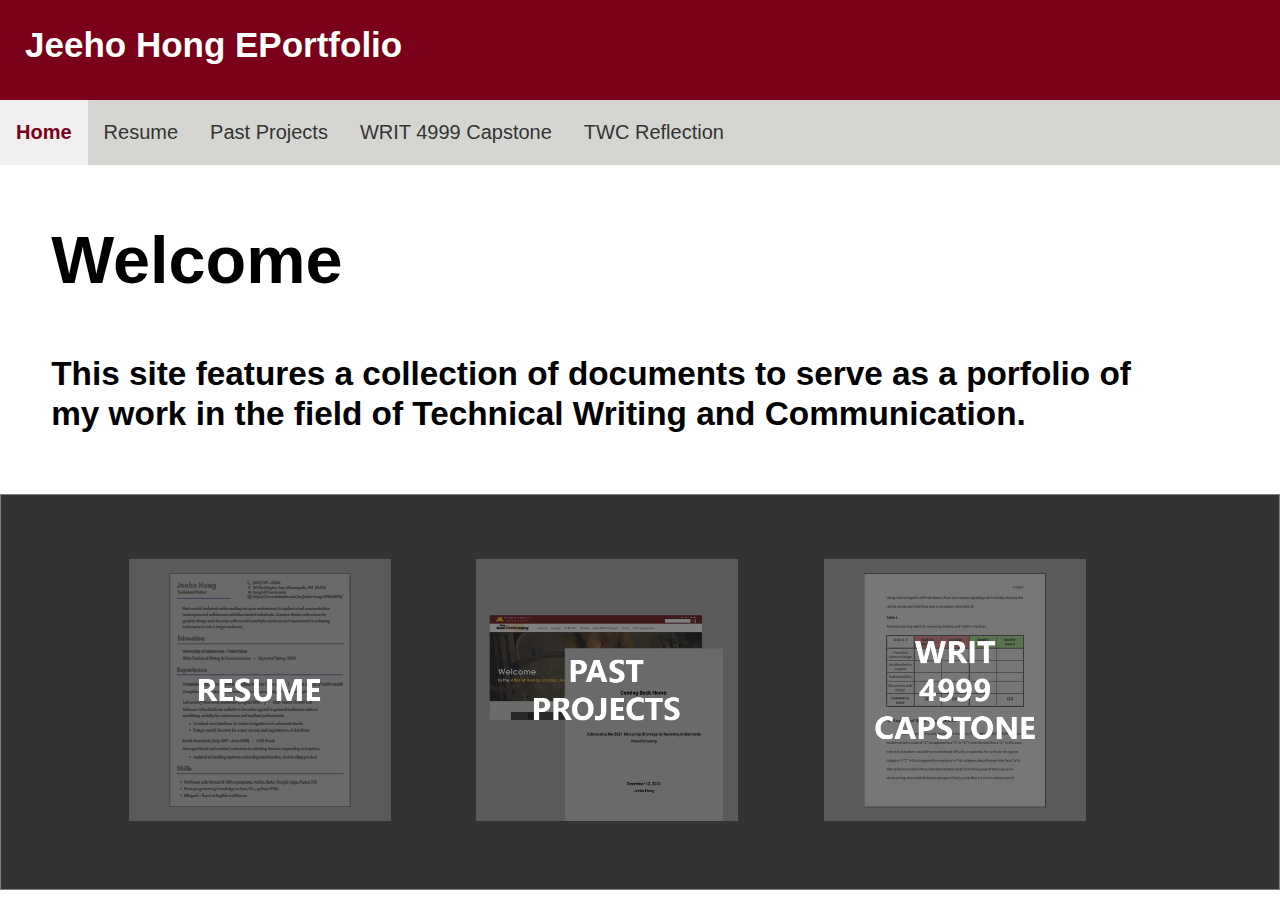
<file: index.html>
<!DOCTYPE html>
<html lang="en" dir="ltr">
  <head>
    <meta charset="utf-8" />
    <title>Jeeho Hong EPortfolio</title>
    <meta name="viewport" content="width=device-width, initial-scale=1.0" />
    <link rel="stylesheet" href="eportfolio.css" />
  </head>
  <body>
    <div class="banner">
      <b class="logotext">Jeeho Hong EPortfolio</b>
    </div>
    <nav>
      <div class="topnav" id="myTopnav">
        <div class="dropdown">
          <button
            onclick="window.location.href='index.html'"
            class="active" class="dropbtn"
          >
            Home
          </button>
        </div>
        <div class="dropdown">
          <button
            onclick="window.location.href='resume.html'"
            class="dropbtn"
          >
            Resume
          </button>
        </div>
        <div class="dropdown">
          <button
            onclick="window.location.href='past-projects.html'"
            class="dropbtn"
          >
            Past Projects
          </button>
        </div>
        <div class="dropdown">
          <button
            onclick="window.location.href='capstone.html'"
            class="dropbtn"
          >
            WRIT 4999 Capstone
          </button>
        </div>
        <div class="dropdown">
          <button
            onclick="window.location.href='reflection.html'"
            class="dropbtn"
          >
           TWC Reflection
          </button>
        </div>
      </div>  
    </nav>
    <script>
      function myFunction() {
        var x = document.getElementById("myTopnav");
        if (x.className === "topnav") {
          x.className += " responsive";
        } else {
          x.className = "topnav";
        }
      }
    </script>
    <main id="umn-main" role="main">
      <div class="welcome-banner">
        <div class="welcome">
          <h1>Welcome</h1>
          <h2>
            This site features a collection of documents to serve as a porfolio of <br>my work in the field of Technical Writing and Communication.
          </h2>
        </div>
      </div>
      <div class="grid-container">
        <a href="resume.html" class="tn-link"
          ><img
            class="thumbnail"
            src="images/resume tn.png"
            alt="Link to resume page"
        /></a>
        <a href="past-projects.html" class="tn-link"
          ><img
            class="thumbnail"
            src="images/past projects tn.png"
            alt="Link to past projects page"
        /></a>
        <a href="capstone.html" class="tn-link"
          ><img
            class="thumbnail"
            src="images/capstone tn.png"
            alt="Link to capstone page"
        /></a>
      </div>
      <!-- gifpage -->
    </main>
  </body>
</html>
</file>
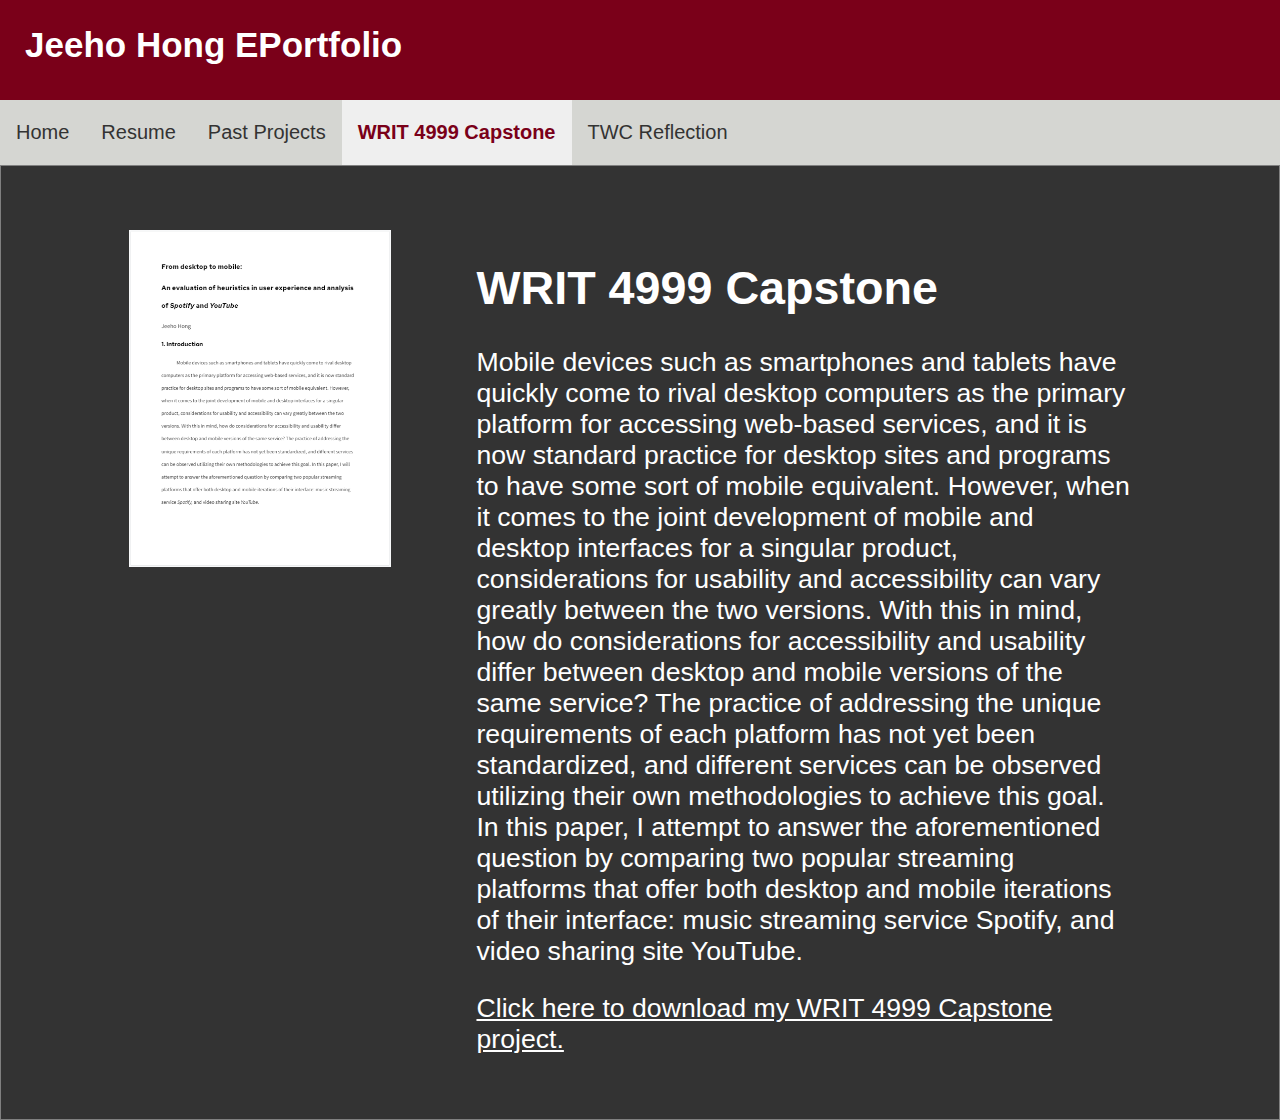
<file: capstone.html>
<!DOCTYPE html>
<html lang="en" dir="ltr">
  <head>
    <meta charset="utf-8" />
    <title>Jeeho Hong EPortfolio</title>
    <meta name="viewport" content="width=device-width, initial-scale=1.0" />
    <link rel="stylesheet" href="eportfolio.css" />
  </head>
  <body>
    <div class="banner">
      <b class="logotext">Jeeho Hong EPortfolio</b>
    </div>
    <nav>
      <div class="topnav" id="myTopnav">
        <div class="dropdown">
          <button
            onclick="window.location.href='index.html'"
            class="dropbtn"
          >
            Home
          </button>
        </div>
        <div class="dropdown">
          <button
            onclick="window.location.href='resume.html'"
            class="dropbtn"
          >
            Resume
          </button>
        </div>
        <div class="dropdown">
          <button
            onclick="window.location.href='past-projects.html'"
            class="dropbtn"
          >
            Past Projects
          </button>
        </div>
        <div class="dropdown">
          <button
            onclick="window.location.href='capstone.html'" class="active" 
            class="dropbtn"
          >
            WRIT 4999 Capstone
          </button>
        </div>
        <div class="dropdown">
          <button
            onclick="window.location.href='reflection.html'"
            class="dropbtn"
          >
           TWC Reflection
          </button>
        </div>
      </div>  
    </nav>
    <script>
      function myFunction() {
        var x = document.getElementById("myTopnav");
        if (x.className === "topnav") {
          x.className += " responsive";
        } else {
          x.className = "topnav";
        }
      }
    </script>
    <main id="umn-main" role="main">
      <div class="grid-container">
        <a href="./materials/WRIT 4999 Capstone.docx" download class="tn-link"
          ><img
            class="thumbnail"
            src="./images/capstone cover.PNG"
            alt="Link to Resume"
        /></a>
        <div class="description">
          <h1>WRIT 4999 Capstone</h1>
          <p>Mobile devices such as smartphones and tablets have quickly come to rival desktop computers as the primary platform for accessing web-based services, and it is now standard practice for desktop sites and programs to have some sort of mobile equivalent. However, when it comes to the joint development of mobile and desktop interfaces for a singular product, considerations for usability and accessibility can vary greatly between the two versions. With this in mind, how do considerations for accessibility and usability differ between desktop and mobile versions of the same service? The practice of addressing the unique requirements of each platform has not yet been standardized, and different services can be observed utilizing their own methodologies to achieve this goal. In this paper, I attempt to answer the aforementioned question by comparing two popular streaming platforms that offer both desktop and mobile iterations of their interface: music streaming service Spotify, and video sharing site YouTube. 
          </p>
          <a href="./materials/WRIT 4999 Capstone.docx" class="download-link" download>Click here to download my WRIT 4999 Capstone project.</a>
        </div>
      </div>
    </main>
  </body>
</html>
</file>
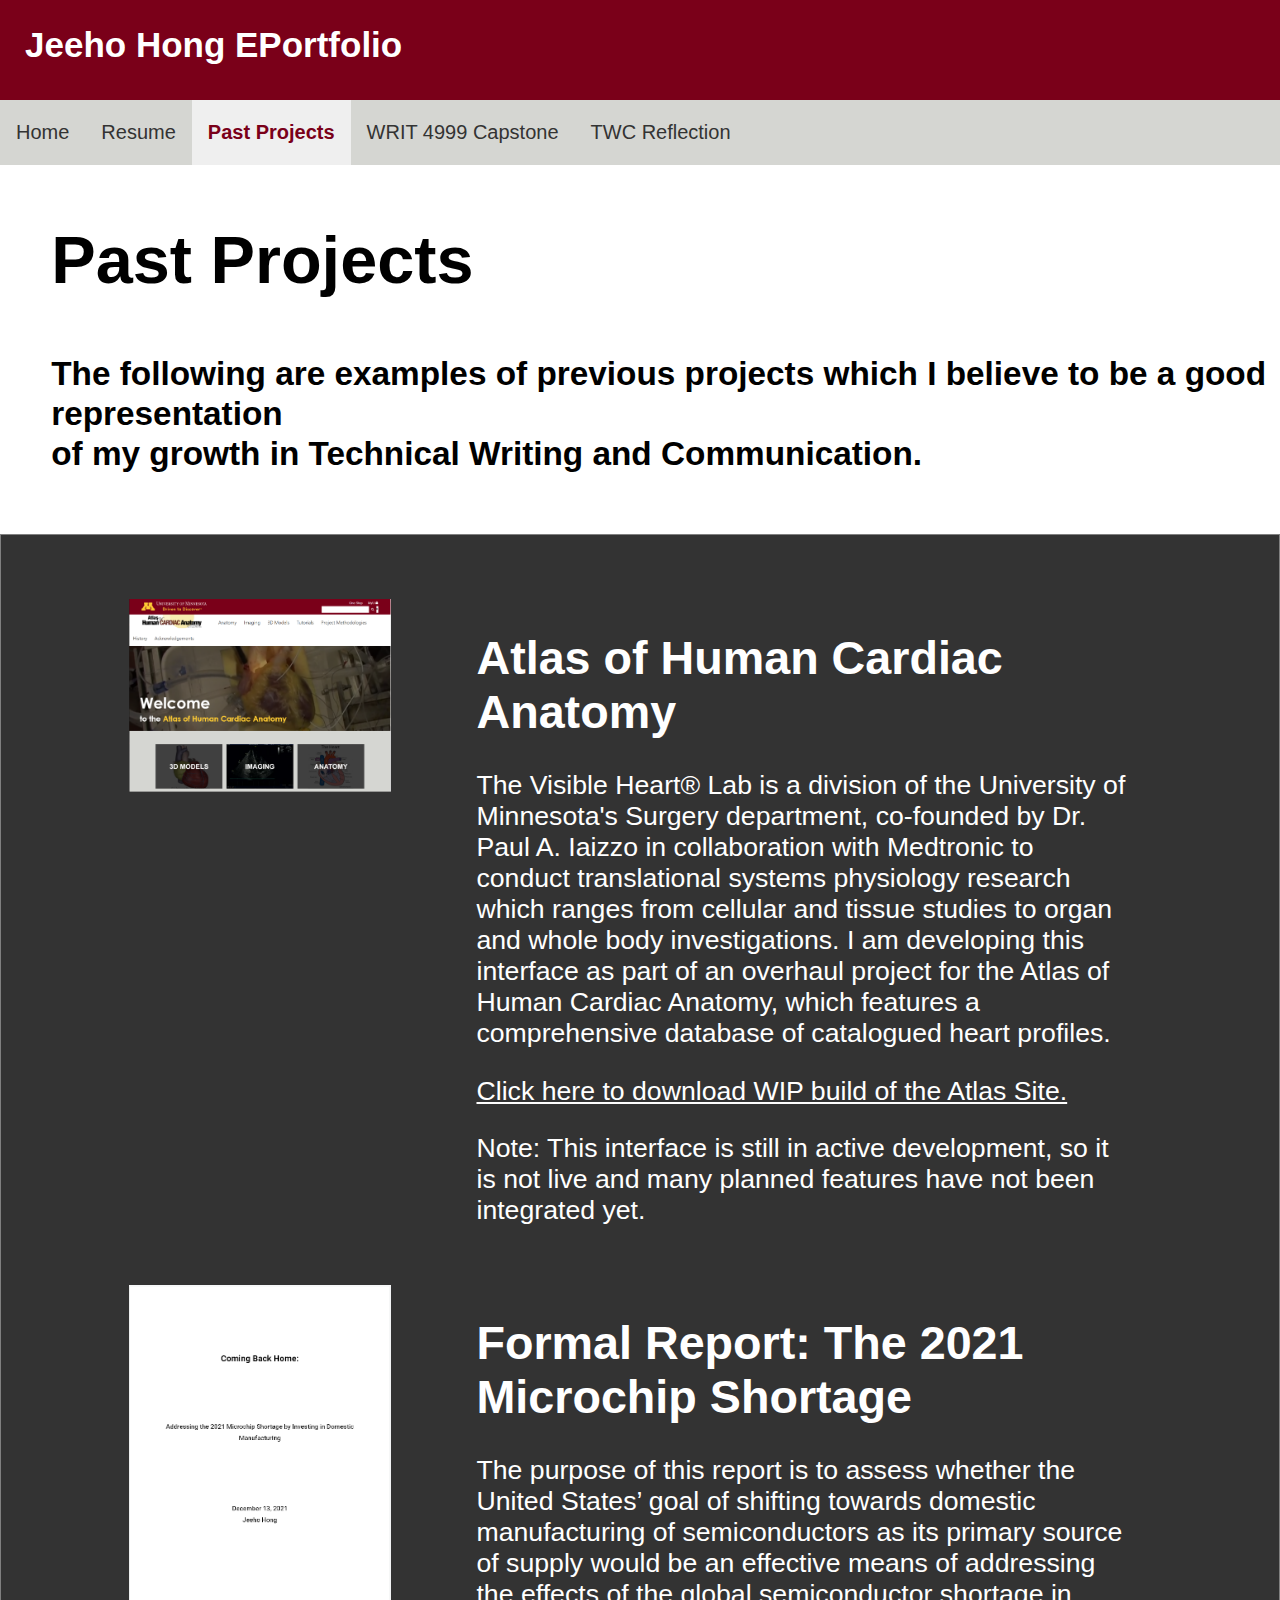
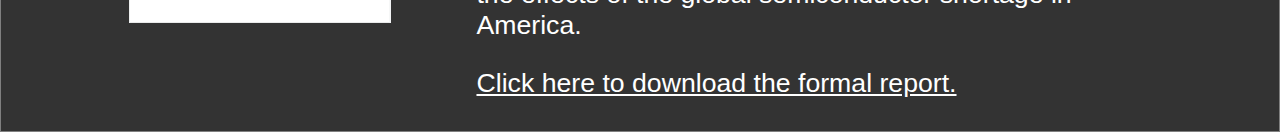
<file: past-projects.html>
<!DOCTYPE html>
<html lang="en" dir="ltr">
  <head>
    <meta charset="utf-8" />
    <title>Jeeho Hong EPortfolio</title>
    <meta name="viewport" content="width=device-width, initial-scale=1.0" />
    <link rel="stylesheet" href="eportfolio.css" />
  </head>
  <body>
    <div class="banner">
      <b class="logotext">Jeeho Hong EPortfolio</b>
    </div>
    <nav>
      <div class="topnav" id="myTopnav">
        <div class="dropdown">
          <button
            onclick="window.location.href='index.html'"
            class="dropbtn"
          >
            Home
          </button>
        </div>
        <div class="dropdown">
          <button
            onclick="window.location.href='resume.html'"
            class="dropbtn"
          >
            Resume
          </button>
        </div>
        <div class="dropdown">
          <button
            onclick="window.location.href='past-projects.html'" class="active" 
            class="dropbtn"
          >
            Past Projects
          </button>
        </div>
        <div class="dropdown">
          <button
            onclick="window.location.href='capstone.html'"
            class="dropbtn"
          >
            WRIT 4999 Capstone
          </button>
        </div>
        <div class="dropdown">
          <button
            onclick="window.location.href='reflection.html'"
            class="dropbtn"
          >
           TWC Reflection
          </button>
        </div>
      </div>  
    </nav>
    <script>
      function myFunction() {
        var x = document.getElementById("myTopnav");
        if (x.className === "topnav") {
          x.className += " responsive";
        } else {
          x.className = "topnav";
        }
      }
    </script>
    <main id="umn-main" role="main">
      <div class="welcome-banner">
        <div class="welcome">
          <h1>Past Projects</h1>
          <h2>
            The following are examples of previous projects which I believe to be a good representation<br> of my growth in Technical Writing and Communication.
          </h2>
        </div>
      </div>
      <div class="grid-container">
        <a href="materials/atlas.rar" download class="tn-link"
          ><img
            class="thumbnail"
            src="./images/atlas home.PNG"
            alt="Download Visible Heart Lab draft"
        /></a>
        <div class="description">
          <h1>Atlas of Human Cardiac Anatomy</h1>
          <p>The Visible Heart® Lab is a division of the University of Minnesota's Surgery department, co-founded by Dr. Paul A. Iaizzo in collaboration with Medtronic to conduct translational systems physiology research which ranges from cellular and tissue studies to organ and whole body investigations. I am developing this interface as part of an overhaul project for the Atlas of Human Cardiac Anatomy, which features a comprehensive database of catalogued heart profiles.</p>
          <a href="materials/atlas.rar" class="download-link" download>Click here to download WIP build of the Atlas Site.</a>
          <p>Note: This interface is still in active development, so it is not live and many planned features have not been integrated yet.</p>
        </div>
        <br>
        <a href="materials/formal report.docx" download class="tn-link"
          ><img
            class="thumbnail"
            src="./images/microchips.PNG"
            alt="Download formal report on 2021 microchip shortage"
        /></a>
        <div class="description">
          <h1>Formal Report: The 2021 Microchip Shortage</h1>
          <p>The purpose of this report is to assess whether the United States’ goal of shifting towards domestic manufacturing of semiconductors as its primary source of supply would be an effective means of addressing the effects of the global semiconductor shortage in America. </p>
          <a href="materials/formal report.docx" class="download-link" download>Click here to download the formal report.</a>
        </div>
      </div>
      </div>
    </main>
  </body>
</html>
</file>
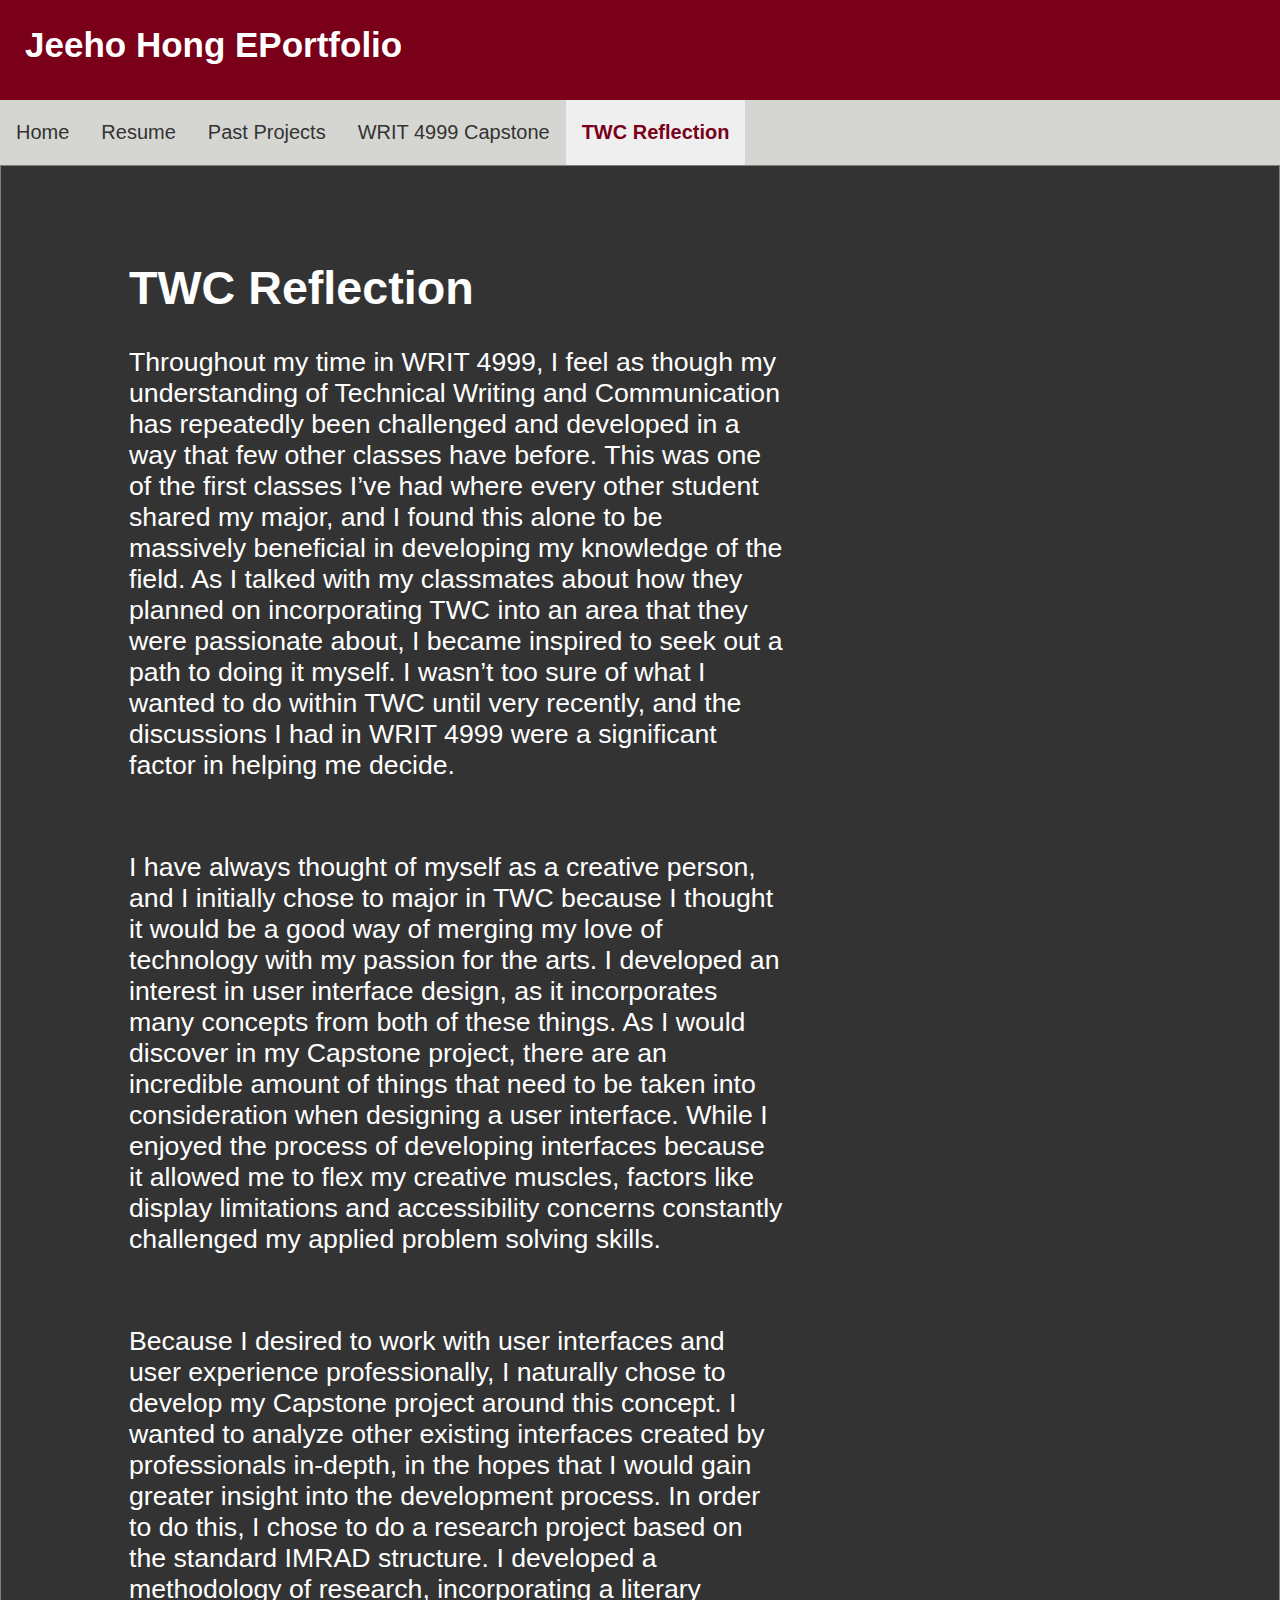
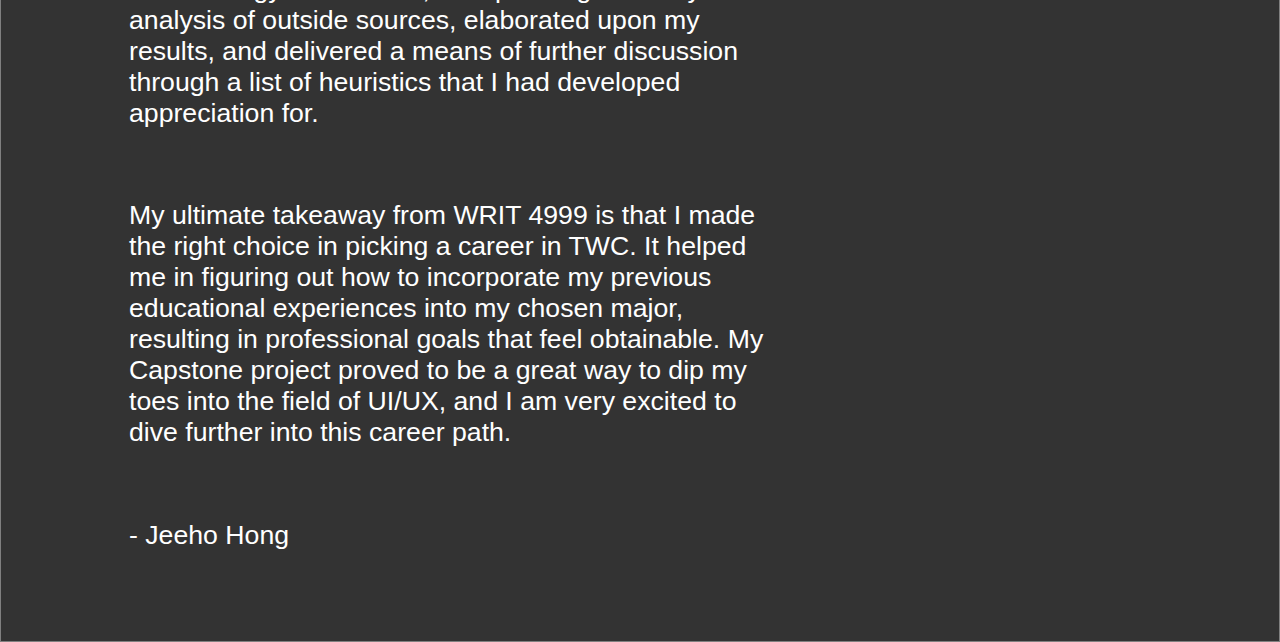
<file: reflection.html>
<!DOCTYPE html>
<html lang="en" dir="ltr">
  <head>
    <meta charset="utf-8" />
    <title>Jeeho Hong EPortfolio</title>
    <meta name="viewport" content="width=device-width, initial-scale=1.0" />
    <link rel="stylesheet" href="eportfolio.css" />
  </head>
  <body>
    <div class="banner">
      <b class="logotext">Jeeho Hong EPortfolio</b>
    </div>
    <nav>
      <div class="topnav" id="myTopnav">
        <div class="dropdown">
          <button
            onclick="window.location.href='index.html'"
            class="dropbtn"
          >
            Home
          </button>
        </div>
        <div class="dropdown">
          <button
            onclick="window.location.href='resume.html'"
            class="dropbtn"
          >
            Resume
          </button>
        </div>
        <div class="dropdown">
          <button
            onclick="window.location.href='past-projects.html'"
            class="dropbtn"
          >
            Past Projects
          </button>
        </div>
        <div class="dropdown">
          <button
            onclick="window.location.href='capstone.html'"
            class="dropbtn"
          >
            WRIT 4999 Capstone
          </button>
        </div>
        <div class="dropdown">
          <button
            onclick="window.location.href='reflection.html'" class="active" 
            class="dropbtn"
          >
            TWC Reflection
          </button>
        </div>
      </div>  
    </nav>
    <script>
      function myFunction() {
        var x = document.getElementById("myTopnav");
        if (x.className === "topnav") {
          x.className += " responsive";
        } else {
          x.className = "topnav";
        }
      }
    </script>
    <main id="umn-main" role="main">
      <div class="grid-container">
        <div class="description">
          <h1>TWC Reflection</h1>
          <p>Throughout my time in WRIT 4999, I feel as though my understanding of Technical Writing and Communication has repeatedly been challenged and developed in a way that few other classes have before. This was one of the first classes I’ve had where every other student shared my major, and I found this alone to be massively beneficial in developing my knowledge of the field. As I talked with my classmates about how they planned on incorporating TWC into an area that they were passionate about, I became inspired to seek out a path to doing it myself. I wasn’t too sure of what I wanted to do within TWC until very recently, and the discussions I had in WRIT 4999 were a significant factor in helping me decide. 
          </p>
          <br>
          <p>I have always thought of myself as a creative person, and I initially chose to major in TWC because I thought it would be a good way of merging my love of technology with my passion for the arts. I developed an interest in user interface design, as it incorporates many concepts from both of these things. As I would discover in my Capstone project, there are an incredible amount of things that need to be taken into consideration when designing a user interface. While I enjoyed the process of developing interfaces because it allowed me to flex my creative muscles, factors like display limitations and accessibility concerns constantly challenged my applied problem solving skills.
          </p>
          <br>
          <p>Because I desired to work with user interfaces and user experience professionally, I naturally chose to develop my Capstone project around this concept. I wanted to analyze other existing interfaces created by professionals in-depth, in the hopes that I would gain greater insight into the development process. In order to do this, I chose to do a research project based on the standard IMRAD structure. I developed a methodology of research, incorporating a literary analysis of outside sources, elaborated upon my results, and delivered a means of further discussion through a list of heuristics that I had developed appreciation for. 
          </p>
          <br>
          <p>My ultimate takeaway from WRIT 4999 is that I made the right choice in picking a career in TWC. It helped me in figuring out how to incorporate my previous educational experiences into my chosen major, resulting in professional goals that feel obtainable. My Capstone project proved to be a great way to dip my toes into the field of UI/UX,  and I am very excited to dive further into this career path.
          </p>
          <br>
          <p>- Jeeho Hong</p>
        </div>
      </div>
    </main>
  </body>
</html>
</file>
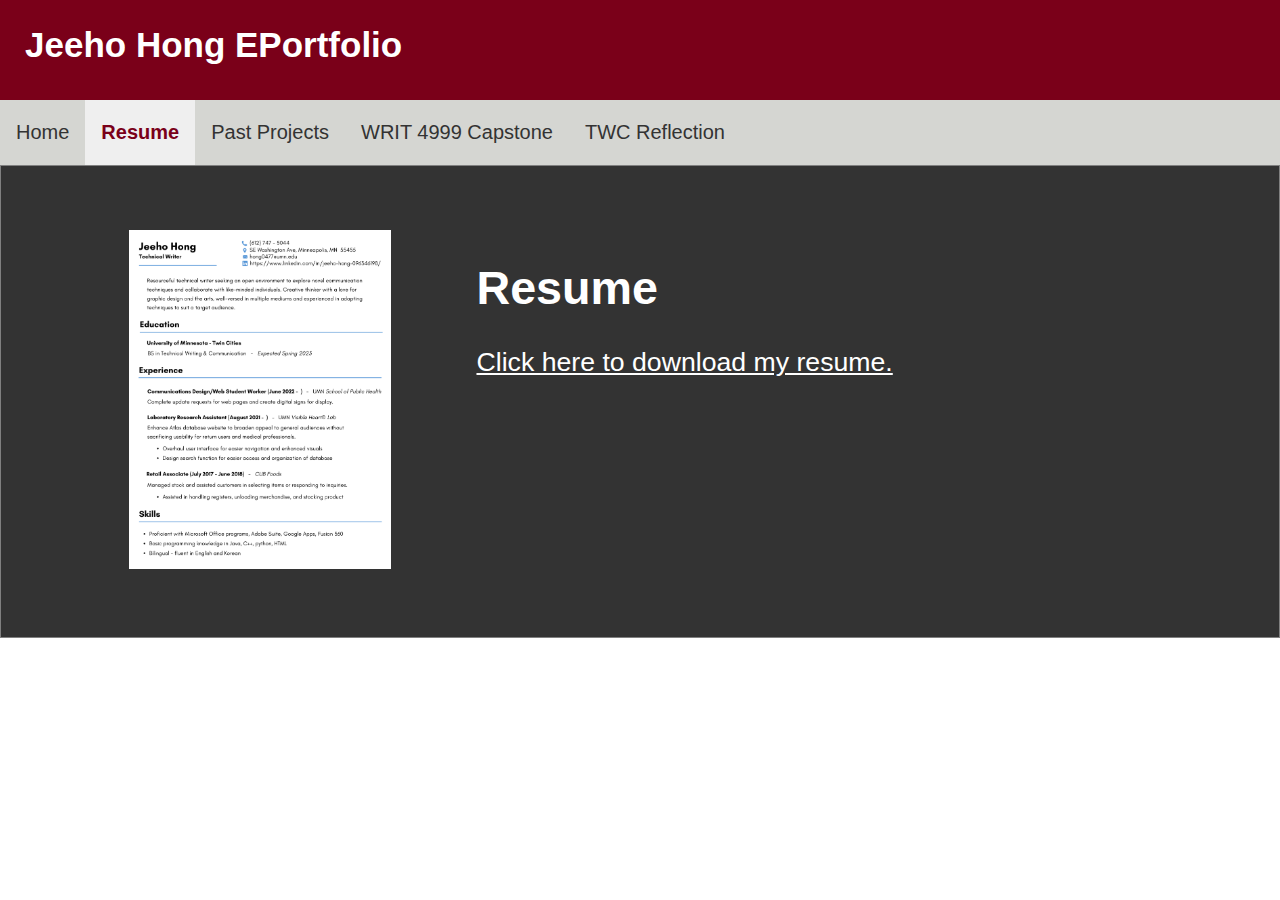
<file: resume.html>
<!DOCTYPE html>
<html lang="en" dir="ltr">
  <head>
    <meta charset="utf-8" />
    <title>Jeeho Hong EPortfolio</title>
    <meta name="viewport" content="width=device-width, initial-scale=1.0" />
    <link rel="stylesheet" href="eportfolio.css" />
  </head>
  <body>
    <div class="banner">
      <b class="logotext">Jeeho Hong EPortfolio</b>
    </div>
    <nav>
      <div class="topnav" id="myTopnav">
        <div class="dropdown">
          <button
            onclick="window.location.href='index.html'"
            class="dropbtn"
          >
            Home
          </button>
        </div>
        <div class="dropdown">
          <button
            onclick="window.location.href='resume.html'" class="active" 
            class="dropbtn"
          >
            Resume
          </button>
        </div>
        <div class="dropdown">
          <button
            onclick="window.location.href='past-projects.html'"
            class="dropbtn"
          >
            Past Projects
          </button>
        </div>
        <div class="dropdown">
          <button
            onclick="window.location.href='capstone.html'"
            class="dropbtn"
          >
            WRIT 4999 Capstone
          </button>
        </div>
        <div class="dropdown">
          <button
            onclick="window.location.href='reflection.html'"
            class="dropbtn"
          >
           TWC Reflection
          </button>
        </div>
      </div>  
    </nav>
    <script>
      function myFunction() {
        var x = document.getElementById("myTopnav");
        if (x.className === "topnav") {
          x.className += " responsive";
        } else {
          x.className = "topnav";
        }
      }
    </script>
    <main id="umn-main" role="main">
      <div class="grid-container">
        <a href="materials/resume full.png" download class="tn-link"
          ><img
            class="thumbnail"
            src="materials/resume full.png"
            alt="Link to Resume"
        /></a>
        <div class="description">
          <h1>Resume</h1>
          <a href="materials/resume full.png" class="download-link" download>Click here to download my resume.</a>
        </div>
      </div>
      <!-- gifpage -->
    </main>
  </body>
</html>
</file>
<file: eportfolio.css>
body {
  font-family: "Segoe UI",Arial,sans-serif;
  margin: 0;
  padding: 0;
}

.banner {
  width: 100%;
  height: 100px;
  background-color: #7a0019;
  overflow: auto;
}

.logotext {
  position: absolute;
  margin-left: 25px;
  margin-top: 25px;
  font-size: 35px;
  color: white;
}

.topnav {
  display: block;
  background-color: #d5d6d2;
  overflow: hidden;
}
.topnav .navlink {
  display: block;
  float: left;
  display: block;
  color: #333333;
  text-align: center;
  padding: 21px 16px;
  text-decoration: none;
}
.topnav .icon {
  display: block;
  display: none;
}

.dropdown {
  display: block;
  float: left;
  overflow: hidden;
}
.dropdown .dropbtn {
  font-size: 20px;
  border: none;
  outline: none;
  color: #333333;
  padding: 21px 16px;
  background-color: inherit;
  font-family: "Segoe UI",Arial,sans-serif;
}
.dropdown-content {
  font-size: 14px;
  display: none;
  position: absolute;
  background-color: #f9f9f9;
  min-width: 160px;
  box-shadow: 0px 8px 16px 0px rgba(0, 0, 0, 0.2);
  z-index: 1;
}
.dropdown-content a {
  float: none;
  color: #333333;
  padding: 12px 16px;
  text-decoration: none;
  display: block;
  text-align: left;
}
.topnav .navlink:hover,
.dropdown:hover .dropbtn {
  background-color: white;
  color: #333333;
  cursor: pointer;
}
.dropdown-content a:hover {
  background-color: white;
  color: #333333;
}
.dropdown:hover .dropdown-content {
  display: block;
}
.dropdown button.active {
  font-size: 20px;
  border: none;
  outline: none;
  padding: 21px 16px;
  font-family: inherit;
  font-weight: bold;
  color: #7a0019;
}
.active:hover {
  cursor: pointer;
  background-color: white;
}
.welcome {
  top: 40%;
  font-family:"Century Gothic",sans-serif;
  color: black;
  width: 100%;
  padding-left: 4%;
  z-index: 1;
  margin-bottom: 60px;
}
.welcome h1 {
  font-size: 50pt;
  line-height: 75pt;
}
.welcome h2 {
  font-size: 25pt;
  line-height: 30pt;
}
.thumbnail {
  max-width: 80%;
}
.description {
  width: 200%;
}
.description h1{
  color: white;
  font-size: 35pt;
}
.description p{
  color: white;
  font-size: 20pt;
}
.download-link {
  color: white;
  font-size: 20pt;
}
@media only screen and (min-width: 800px){
  div.grid-container {
    /* set it to display using "grid" with three equal columns
        and a column gap of 5% and row gap of 20% */
    display: grid;
    grid-template-columns: 1fr 1fr 1fr;
    column-gap: 2%;
    row-gap: 3%;
  
    /* define some colors to make the container easier to see */
    background-color: #333333;
    border: 1px solid gray;
    
    /* add some left and right padding to match the column-gap
        to make it look more balanced */
    padding-left: 10%;
    padding-right: 10%;
    
    /* add some top and bottom padding to match the row-gap
        to make it look more balanced */
    padding-top: 5%;
    padding-bottom: 5%;
    
    /* we could have instead used the shortcut "padding: 20px 5%"
        to define "top&bottom" and "left&right" padding */
  }
  div.tn-link {
    /* add some colors to make the box easier to see */
    background-color: white;
    border: 1px solid gray;

    /* add some padding inside the box to make it look nice */
    padding: 1em;
  }
}
</file>
